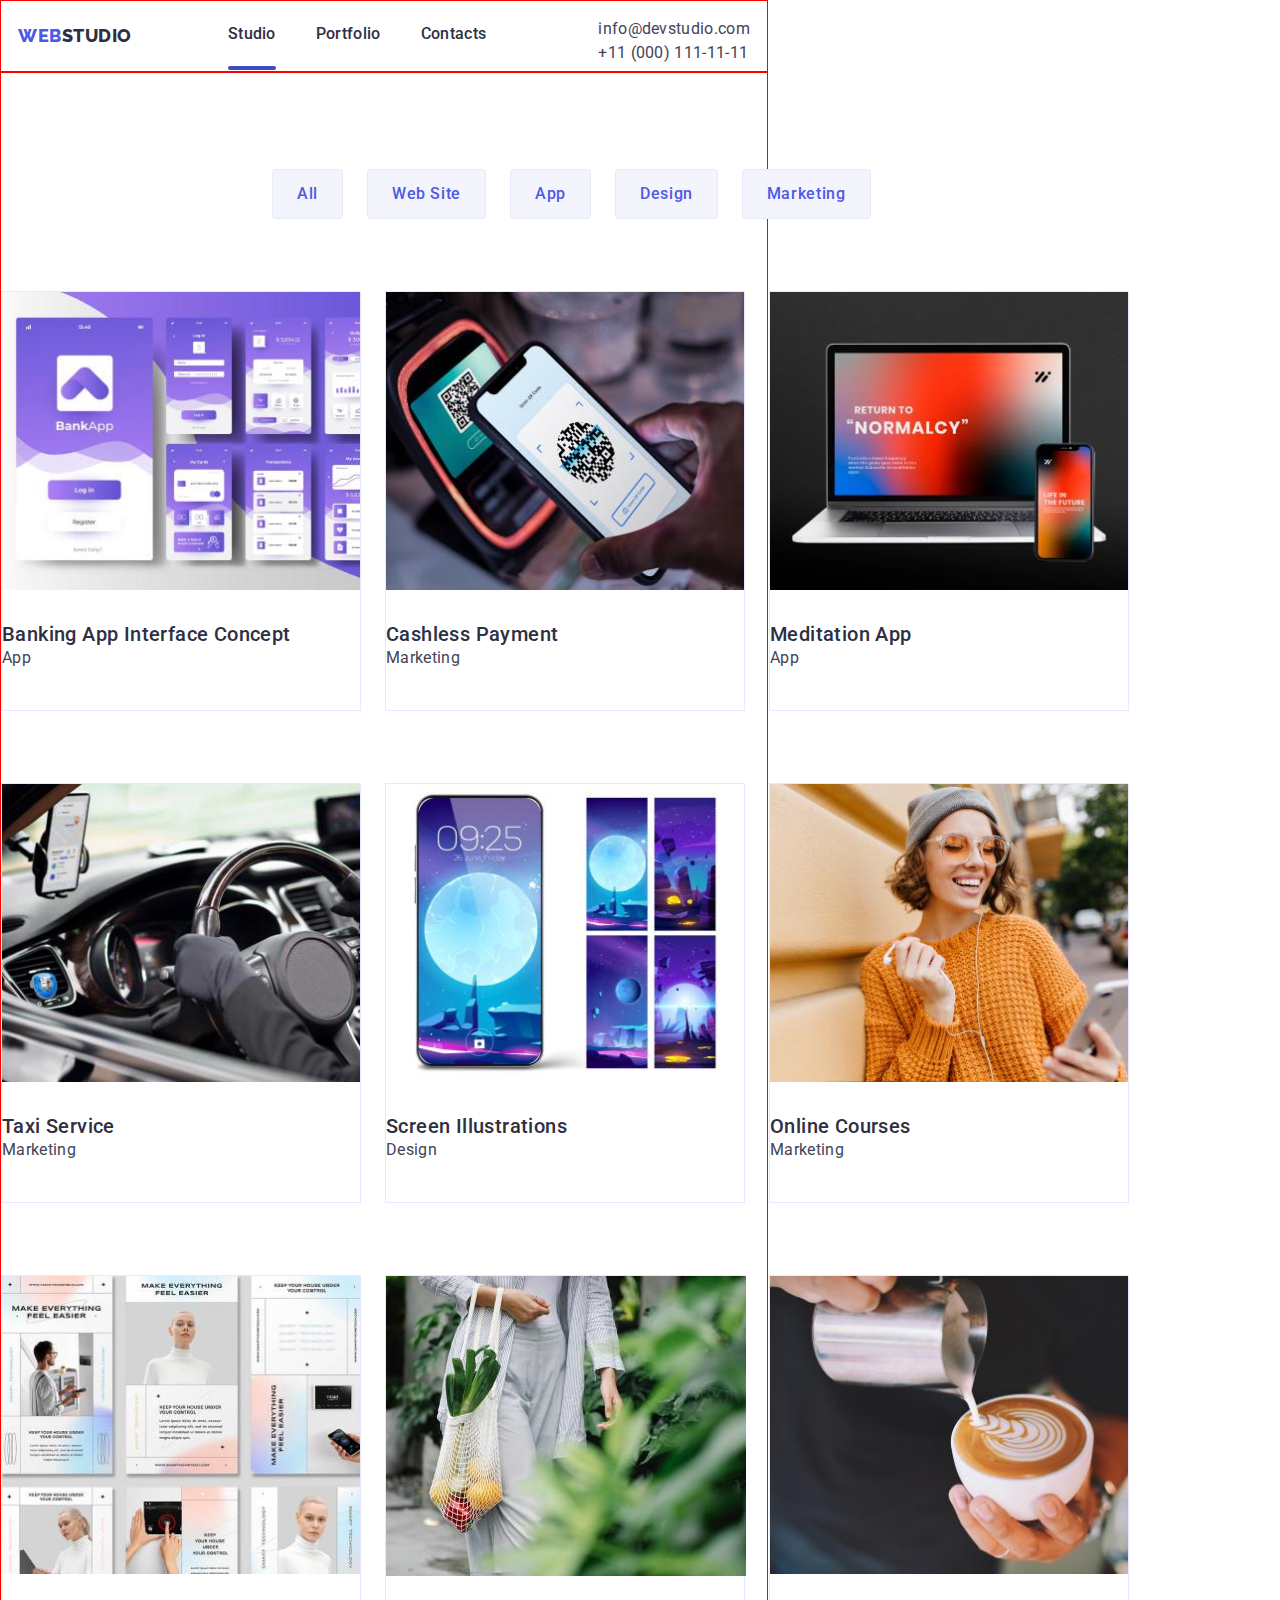
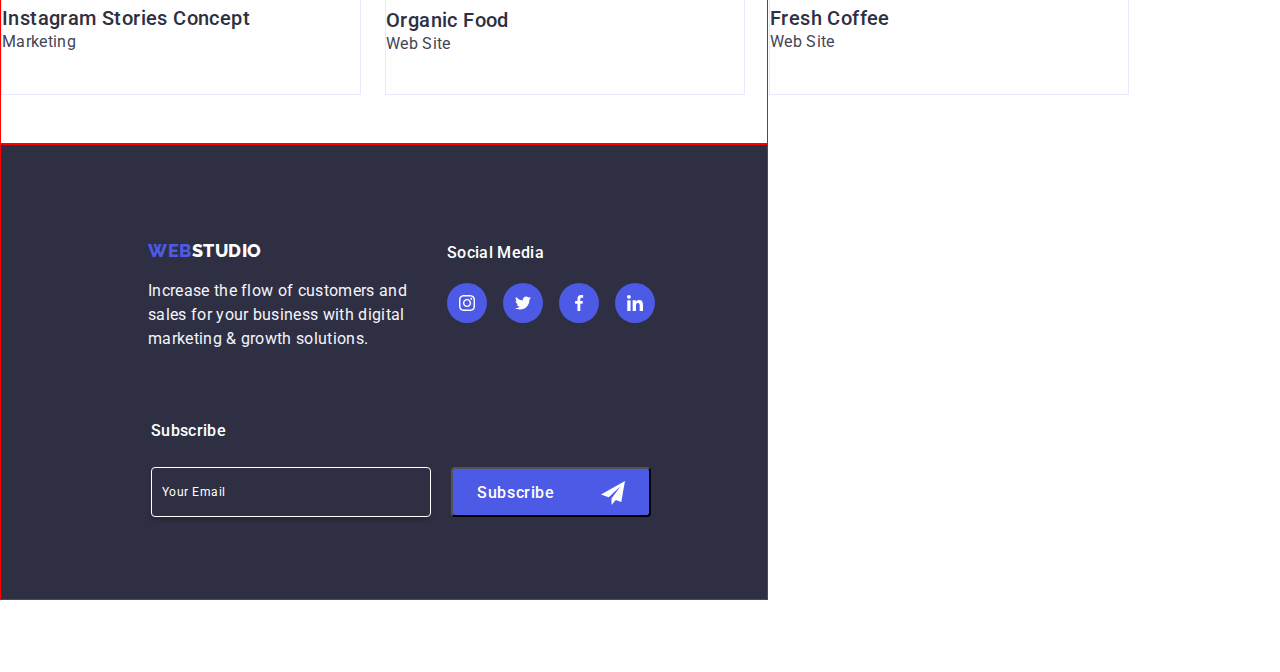
<file: portfolio.html>
<!DOCTYPE html>
<html lang="en">
  <head>
    <meta charset="UTF-8" />
    <meta name="viewport" content="width=device-width, initial-scale=1.0" />
    <title>Portfolio</title>
    <link rel="preconnect" href="https://fonts.googleapis.com" />
    <link rel="preconnect" href="https://fonts.gstatic.com" crossorigin />
    <link
      href="https://fonts.googleapis.com/css2?family=Qwitcher+Grypen:wght@700&family=Raleway:wght@800&family=Roboto:wght@400;500;700;900&display=swap"
      rel="stylesheet"
    />
    <link rel="stylesheet" href="./CSS/styles.css" />
    <link rel="stylesheet" href="./CSS/modern-normalize.css" />
  </head>
  <body>
    <!--Header / Top Line-->
     <header class="container top-line">
      <div class="header-logo-container">
        <h4>
          <a class="header-logo" href="index.html"
            ><span class="logo">WEB</span>STUDIO</a
          >
        </h4>
      </div>
      <nav class="main-header">
        <ul class="main main-header-menu">
          <li class="main-header-menu-list">
            <a class="main-header-menu-list-items active" href="index.html">Studio</a>
          </li>
          <li class="main-header-menu-list">
            <a class="main-header-menu-list-items" href="portfolio.html"
              >Portfolio</a
            >
          </li>
          <li class="main-header-menu-list">
            <a class="main-header-menu-list-items" href="#">Contacts</a>
          </li>
        </ul>
      </nav>
      <div class="contact-header">
        <ul class="contact-header-menu">
          <li class="contact-header-menu-list">
            <a
              class="contact-header-menu-list-items"
              href="mailto:info@devstudio.com"
              >info@devstudio.com</a
            >
          </li>
          <li class="contact-header-menu-list">
            <a class="contact-header-menu-list-items" href="tel:+110001111111">
              +11 (000) 111-11-11</a
            >
          </li>
        </ul>
      </div>

       <div class="menu-icon" onclick="toggleMenu()">
    <svg class="icon-menu" >
                      <use xlink:href="images/icons.svg#icon-menu"></use></svg>
  </div>
    </header>

    <!--Filter Section-->
    <section class="container filter">
      <ul class="filter-list">
        <li class="filter-list-item"><button class="btn-filter" type="button">All</button></li>
        <li class="filter-list-item"><button class="btn-filter" type="button">Web Site</button></li>
        <li class="filter-list-item"><button class="btn-filter" type="button">App</button></li>
        <li class="filter-list-item"><button class="btn-filter" type="button">Design</button></li>
        <li class="filter-list-item"><button class="btn-filter" type="button">Marketing</button></li>
      </ul>
      <!--Project cards Section-->
      <!--Row one-->
      <ul class="project-cards">
        <li class="project-cards-item">
          <div class="cards">
            <div class="cards-image">
                  <img src="./images/banking-app.jpg" alt="banking app" 
                    width="360" height="300" /> 
                    <div class="cards-overlay">
                     <p class="overlay-info" > 14 Stylish and User-Friendly App Design Concepts · Task Manager App · Calorie Tracker App ·
                       Exotic Fruit Ecommerce App · Cloud Storage App.</p>
                    </div>

            </div>
              <div class="cards-info">
                   <h2 class="project-cards-list">Banking App Interface Concept</h2>
                   <p class="project-cards-category">App</p></div>
          </div>
        </li>
        <li class="project-cards-item">
          <div class="cards">
            <div class="cards-image">
          <img
            src="./images/cashless-payment.jpg"
            alt="cashless payment"
            width="360" height="300"
          />
          <div class="cards-overlay">
                     <p class="overlay-info" > 14 Stylish and User-Friendly App Design Concepts · Task Manager App · Calorie Tracker App ·
                       Exotic Fruit Ecommerce App · Cloud Storage App.</p>
                    </div>
          </div>
          <div class="cards-info">
          <h2 class="project-cards-list">Cashless Payment</h2>
          <p class="project-cards-category">Marketing</p></div>
          </div>
        </li>
        <li class="project-cards-item">
          <div class="cards">
            <div class="cards-image">
          <img
            src="./images/meditation-app.jpg"
            alt="meditation app"
            width="360" height="300"
          />
           <div class="cards-overlay">
                     <p class="overlay-info" > 14 Stylish and User-Friendly App Design Concepts · Task Manager App · Calorie Tracker App ·
                       Exotic Fruit Ecommerce App · Cloud Storage App.</p>
                    </div>
          </div>
          <div class="cards-info">
          <h2 class="project-cards-list">Meditation App</h2>
          <p class="project-cards-category">App</p> </div>
           
          </div>
        </li>
         <!--Row two-->
        <li class="project-cards-item">
           <div class="cards">
            <div class="cards-image">
          <img src="./images/taxi-service.jpg" alt="taxi service" width="360" height="300" />
           <div class="cards-overlay">
                     <p class="overlay-info" > 14 Stylish and User-Friendly App Design Concepts · Task Manager App · Calorie Tracker App ·
                       Exotic Fruit Ecommerce App · Cloud Storage App.</p>
                    </div>
          </div>

          <div class="cards-info">
          <h2 class="project-cards-list">Taxi Service</h2>
          <p class="project-cards-category">Marketing</p></div>
           
          </div>
        </li>
        <li class="project-cards-item">
          <div class="cards">
            <div class="cards-image">
          <img
            src="./images/screen-illustrations.jpg"
            alt="screen illustration"
            width="360" height="300"
          />
           <div class="cards-overlay">
                     <p class="overlay-info" > 14 Stylish and User-Friendly App Design Concepts · Task Manager App · Calorie Tracker App ·
                       Exotic Fruit Ecommerce App · Cloud Storage App.</p>
                    </div>
          </div>
          <div class="cards-info">
          <h2 class="project-cards-list">Screen Illustrations</h2>
          <p class="project-cards-category">Design</p></div>
         
          </div>
        </li>
        <li class="project-cards-item">
          <div class="cards">
            <div class="cards-image">
          <img
            src="./images/online-courses.jpg"
            alt="online courses"
            width="360" height="300"
          />
           <div class="cards-overlay">
                     <p class="overlay-info" > 14 Stylish and User-Friendly App Design Concepts · Task Manager App · Calorie Tracker App ·
                       Exotic Fruit Ecommerce App · Cloud Storage App.</p>
                    </div>
         </div>
          <div class="cards-info">
          <h2 class="project-cards-list">Online Courses</h2>
          <p class="project-cards-category">Marketing</p></div>
           
          </div>
        </li>
         <!--Row three-->
        <li class="project-cards-item">
          <div class="cards">
            <div class="cards-image">
          <img
            src="./images/instagram-stories.jpg"
            alt="instagram stories concept"
            width="360" height="300"
          />
          <div class="cards-overlay">
                     <p class="overlay-info" > 14 Stylish and User-Friendly App Design Concepts · Task Manager App · Calorie Tracker App ·
                       Exotic Fruit Ecommerce App · Cloud Storage App.</p>
                    </div>
          </div>
          <div class="cards-info">
          <h2 class="project-cards-list">Instagram Stories Concept</h2>
          <p class="project-cards-category">Marketing</p></div>
           
          </div>
        </li class="project-cards-item">
        <li>
          <div class="cards">
            <div class="cards-image">
          <img src="./images/organic-food.jpg" alt="organic food" width="360" height="300" />
          <div class="cards-overlay">
                     <p class="overlay-info" > 14 Stylish and User-Friendly App Design Concepts · Task Manager App · Calorie Tracker App ·
                       Exotic Fruit Ecommerce App · Cloud Storage App.</p>
                    </div>
          </div>
          <div class="cards-info">
          <h2 class="project-cards-list">Organic Food</h2>
          <p class="project-cards-category">Web Site</p></div>
          </div>
        </li>
        <li class="project-cards-item">
           <div class="cards">
            <div class="cards-image">
          <img src="./images/fresh-cofee.jpg" alt="fresh coffee" width="360" height="300" />
          <div class="cards-overlay">
                     <p class="overlay-info" > 14 Stylish and User-Friendly App Design Concepts · Task Manager App · Calorie Tracker App ·
                       Exotic Fruit Ecommerce App · Cloud Storage App.</p>
                    </div>
          </div>
          <div class="cards-info">
            <h2 class="project-cards-list">Fresh Coffee</h2>
          <p class="project-cards-category">Web Site</p> </div>
          
          </div>
        </li>
      </ul>
    </section>

   <!--Footer/ Bottom Line-->
      <footer class="container footer">
      <div class="footer-items footer-text">
          <h4><a class="footer-logo" href="index.html"><span class="logo-footer">WEB</span>STUDIO</a></h4>
          <p class="footer-info">
             Increase the flow of customers and <br />
             sales for your business with digital <br />
             marketing & growth solutions.
         </p>
         
      </div>

      <div class="footer-items social">
          <h4 class="footer-social">Social Media</h4> 
        <div class="icon-footer">
                <a class="icon-link" href="https://www.instagram.com/" target="_blank">
                     <svg class="icon-ellipse-footer icon-container">
                      <use xlink:href="images/icons.svg#icon-Ellipse"></use></svg>
                      <svg class="icon-footer-svg icon-instagram">
                        <use xlink:href="images/icons.svg#icon-instagram"></use></svg>
                    </a>
                

               
                <a class="icon-link" href="https://www.twitter.com/" target="_blank">
                   <svg class="icon-ellipse-footer  icon-container">
                    <use xlink:href="images/icons.svg#icon-Ellipse"></use></svg>
                    <svg class="icon-footer-svg icon-twitter" >
                      <use xlink:href="images/icons.svg#icon-twitter"></use></svg>
                </a>
           

               
               <a class="icon-link" href="https://www.facebook.com/" target="_blank">
                  <svg class="icon-ellipse-footer  icon-container">
                <use xlink:href="images/icons.svg#icon-Ellipse"></use>
               </svg>
               <svg class="icon-footer-svg icon-facebook">
                <use xlink:href="images/icons.svg#icon-facebook"></use>
               </svg>
               </a>
                

            
               <a class="icon-link" href="https://www.linkedin.com/" target="_blank">
                 <svg class="icon-ellipse-footer  icon-container">
                <use xlink:href="images/icons.svg#icon-Ellipse"></use>
               </svg>
               <svg class="icon-footer-svg icon-linked-in">
                <use xlink:href="images/icons.svg#icon-linked-in"></use>
               </svg>
               </a>
               </div>
            
      </div>
      <div class="footer-subscribe">
        <h4 class="footer-social">Subscribe</h4>
       <div class="footer-subs-container">
        <label class="footer-label" for="email-subs">
          <input class="footer-input" type="text" id="email-subs" name="email-subs" placeholder="Your Email" />
        </label>

         <button type="submit" class="subscribe-button" >
        <span class="label-subs">Subscribe</span>
        <svg class="icon-footer-send">
          <use xlink:href="images/icons.svg#icon-send"></use></svg>
        </button>
       </div>
      </div>
      
      
    </footer>
    <script src="./js/modal.js"></script>
  </body>
</html>
</file>
<file: CSS/styles.css>
:root {
    --slate: #434455;
    --navy-blue: #2E2F42;
    --iris: #4D5AE5;
    --ocean: #404BBF;
    --cloud: #F4F4FD;
    --cornflower: #E7E9FC;
}

/*General styles*/
p,
h1,
h2,
h3,
h4,
h5,
h6 {
    margin: 0;
    padding: 0;
}

ul {
    margin: 0;
    padding: 0;
}

img {
    display: block;
}

body {
    font-family: "roboto", "sans-serif";
}

.container {
    max-width: 1440px;
    padding: 0 15px;
    margin: 0 auto;

    /*   border: 2px solid red;*/

}

.logo {
    color: var(--iris);
}
.logo-footer{
    color: var(--iris);
}

/*Studio Formatting*/

/* Header Styles*/
.top-line {
    border-bottom: 1px solid var(--cornflower);
    background: white;

    box-sizing: border-box;
    display: flex;
    width: 1440px;
    height: 72px;
    justify-content: center;
    align-items: center;
    flex-shrink: 0;
    padding: auto 156px;
}

.header-logo-container {
    display: inline-flex;
    height: 24px;
    align-items: center;
    flex-shrink: 0;
    padding-right: 76px;
}

.header-logo {
    color: var(--navy-blue);
    text-decoration: none;
    font-family: Raleway;
    font-size: 18px;
    font-weight: 800;
    line-height: 1.16em;
    letter-spacing: 0.54px;
    text-transform: uppercase;
}

.main-header-menu {
    margin: 0px;
    padding-right: 332px;
    list-style: none;

    display: inline-flex;
    align-items: flex-start;
    gap: 40px;
}

.main-header-menu-list-items {
    text-decoration: none;
    font-size: 16px;
    color: var(--navy-blue);
    font-size: 16px;
    font-weight: 500;
    line-height: 1.5em;
    letter-spacing: 0.32px;
}

.contact-header-menu {
    margin: 0px;
    padding: 0px;
    list-style: none;

    display: inline-flex;
    align-items: flex-start;
    gap: 40px;
}

.contact-header-menu-list-items {
    text-decoration: none;
    color: var(--slate);
    font-size: 16px;
    line-height: 1.5em;
    letter-spacing: 0.32px;
}

.main-header-menu-list-items:active,
.contact-header-menu-list-items:active {
    color: var(--ocean);
}

.main-header-menu-list-items:hover,
.contact-header-menu-list-items:hover .active {
    color: var(--ocean);

}
.active::after{
    content: "";
    display: block;
    height: 4px;
    border-radius: 2px;
    background: var(--ocean);
    position:relative;
    top:20px;

}
.icon-menu{
    width: 32px;
    height: 42px;
    flex-shrink: 0;
    display:none;
}
/*section Styles*/

/*hero section*/
.hero-section {
    background: var(--navy-blue);
    background-image: url('../images/office.jpg');
    background-position: 0px -167.766px;
    background-size: 100% 139.922%;
    background-repeat: no-repeat;
    background-size: cover;
    width: 1440px;
    /*height: 600px;*/
    flex-shrink: 0;
    padding:0;
    /*background: url(../images/office.jpg), lightgray 0px -167.766px / 100% 139.922% no-repeat;*/
   
}

.main-section {
    color: white;
    font-size: 56px;
    font-weight: 700;
    text-align: center;
    width: 496px;
    padding-top: 188px;
    /*background-color: rgba(0, 0, 0, 0.5);*/

    
}

.main-section-container {
    display: flex;
    flex-direction: column;
    justify-content: center;
    align-items: center;
    gap: 48px;
    padding-bottom: 188px;
    background-color: rgba(46, 47, 66, 0.70);
  
}

.hero-button {
    font-size: 16px;
    font-family: inherit;
    background-color: var(--iris);
    text-decoration: none;
    text-align: center;
    color: white;
    border: none;
    border-radius: 4px;
    cursor: pointer;

    display: inline-flex;
    padding: 16px 32px;
    align-items: flex-start;
    gap: 10px;

}

.button:hover,
.button:focus {
    color: white;
    background-color: var(--ocean);
    box-shadow: 0px 4px 4px 0px;

}
.modal-container {
    width: 100%;
    height:100%;
    background-color: rgba(0, 0 ,0, 0.5);
    position:fixed;
    top:0;
    left:0;

    display: flex;
    justify-content: center;
    align-items: center;

    z-index: 4;
}

.modal {
    width: 408px;
    height: 584px;
    flex-shrink: 0;
    border-radius: 4px;
    background: #FCFCFC;
    box-shadow: 0px 2px 1px 0px rgba(0, 0, 0, 0.20), 0px 1px 3px 0px rgba(0, 0, 0, 0.12), 0px 1px 1px 0px rgba(0, 0, 0, 0.14);
  
}

.is-hidden{
    opacity:0;
    pointer-events: none;
}

.modal-close {
    border-radius: 100%;
    border: 1px solid rgba(0, 0, 0, 0.1);
    background-color: var(--cornflower);
    width: 24px;
    height: 24px;
    color: var(--navy-blue);
    margin-left: 360px;
    margin-top: 24px;
    display: block;
    transition: fill 250ms cubic-bezier(0.4, 0, 0.2, 1), border 250ms cubic-bezier(0.4, 0, 0.2, 1);
    cursor: pointer;
    display: flex;
    align-items: center;
    justify-content: center;
}

.modal-close-btn:hover {
    fill: currentColor;
    border: 1px solid currentColor;
}

.modal_header{
    color: var(--navy-blue2);
    text-align: center;
    font-size: 16px;
    font-weight: 500;
    line-height: 1.5em;
    letter-spacing: 0.32px;
}
.modal-body {
    padding-top:24px;
}

.label-info
{
    display:flex;
    padding-bottom:5px;
}
.modal-form{
    display: flex;
    width: 360px;
    flex-direction: column;
    align-items: flex-start;
    gap: 8px;
    padding:16px 24px;
}
.form-control{
    outline: none;
    padding-left: 35px;
    width: 360px;
    height: 40px;
    flex-shrink: 0;
    border-radius: 4px;
    border: 1px solid rgba(46, 47, 66, 0.40);
    transition: 250ms;
    transition-property: color, border-color, background-color;
    transition-timing-function: cubic-bezier(0.4, 0, 0.2, 1);
}
.form-control:focus {
    border-color: var(--iris);
}

.form-control:active{
    border-color: var(--iris);
}

.form-control:hover {
    border-color: var(--iris);
}

.form-label{
    color: #8E8F99;
    font-family: inherit;
    font-size: 12px;
    font-weight: 400;
    line-height: 1.17em;
    letter-spacing: 0.48px;
    position: relative;
    
}
.icon-form{
    width: 18px;
    height: 18px;
    flex-shrink: 0;

    fill: var(--navy-blue);
    position: absolute;
    top: 50%;
    left: 8px;
    z-index: 4;
}
.v-line::after {
    content: "";
    display: inline-block;
    width: 1.25px;
    height: 18px;
    background-color:var(--navy-blue);
    margin-left: 0px;
    z-index: 2;
    position: absolute;
    left:30px;
    top:30px;
}
.form-label:hover .icon-form{
    fill:var(--iris);
   
}

.check-confirm{
    display: inline-block;
    color: #8E8F99;
    font-size: 12px;
    font-weight: 400;
    line-height: 1.17em;
    letter-spacing: 0.48px;
    position: relative;
    display: inline-block;
}
.form-confirm{
    display: flex;
    width: 360px;
    align-items: center;
    gap: 8px;
}
.text-comment{
    height: 120px;
    width:360px;
    resize: none;
    padding:15px;
}
.terms{
    color: var(--iris);
    font-size: 12px;
    font-weight: 400;
    line-height: 1.5em;
    letter-spacing: 0.48px;
    text-decoration-line: underline;
}
.button-send{

    color: white;
    text-align: center;
    font-size: 16px;
    font-family: inherit;
    font-weight: 500;
    line-height: 1.5em;
    letter-spacing: 0.64px;
    
    display: inline-flex;
    padding: 16px 64px;
    align-items: flex-start;
    gap: 10px;

    border-radius: 4px;
    background: var(--iris);
 
    box-shadow: 0px 4px 4px 0px rgba(0, 0, 0, 0.15);
}
.button-send:hover,
.button-send:focus{
    border-color: var(--iris);
}
.send{
    display:flex;
    justify-content: center;
}
/*section one*/
.section-one {
    width: 1128px;
    flex-shrink: 0;
    margin-top: 120px;
    padding: 0 156px;
}

.section-one-list {
    display: flex;
    list-style: none;
    gap: 24px;
    justify-content: center;
    margin-top:120px;
}

.list-container {
    display: flex;
    width: 264px;
    flex-direction: column;
    align-items: flex-start;
    gap: 8px;
}

.section-one-list-item-info {
    color: var(--navy-blue);
    font-size: 20px;
    font-weight: 500;
    line-height: 1.2em;
    letter-spacing: 0.4px;
    width: 264px;
}

.section-one-list-item-def {
    color: var(--slate);
    font-size: 16px;
    line-height: 1.5em;
    letter-spacing: 0.32px;
    width: 264px;
}

.icon-list {
    border-radius: 4px;
    background: var(--cloud);
    width: 264px;
    height: 112px;
    flex-shrink: 0;
}

.icon-section-one {
    width: 64px;
    height: 64px;
    flex-shrink: 0;
    padding: 0;
    margin: 24px 100px;
}

/*section-two*/
.section-two {
    box-sizing: border-box;
    width: 1128px;
    flex-shrink: 0;
    flex-direction: column;
    margin-top: 120px;
    padding: 0 156px;


}

.section-two-list {
    list-style: none;
    display: flex;
    gap: 24px;
    justify-content: center;

}

.section-two-info {
    text-align: center;
    color: var(--navy-blue);
    text-align: center;
    font-size: 36px;
    font-weight: 700;
    line-height: 1.11em;
    letter-spacing: 0.72px;
    text-transform: capitalize;
    padding-bottom: 72px;
}

/*section three*/
.section-three {
    background: var(--cloud);
    box-sizing: border-box;
    width: 1440;
    flex-shrink: 0;
    padding: 120px 156px;
    margin-top: 120px;
    margin-bottom: 120px;

}

.section-three-list {
    display: flex;
    justify-content: center;
    padding-top: 72px;
    list-style: none;
    gap: 24px;

}

.section-three-info {
    text-align: center;
    color: var(--navy-blue);
    text-align: center;
    font-size: 36px;
    font-weight: 700;
    line-height: 1.11em;
    letter-spacing: 0.72px;
    text-transform: capitalize;
}

.list-two {
    display: inline-flex;
    flex-direction: column;
    justify-content: center;
    align-items: center;
    gap: 32px;

    border-radius: 0px 0px 4px 4px;
    background: white;
    box-shadow: 0px 2px 1px 0px rgba(46, 47, 66, 0.08), 0px 1px 1px 0px rgba(46, 47, 66, 0.16), 0px 1px 6px 0px rgba(46, 47, 66, 0.08);
}

.team-details {
    display: flex;
    width: 232px;
    flex-direction: column;
    justify-content: center;
    align-items: center;
    gap: 8px;
    padding-bottom: 32px;
}

.section-three-list-item-name {
    color: var(--navy-blue);
    font-size: 20px;
    font-weight: 500;
    line-height: 1.2em;
    letter-spacing: 0.4px;
}

.section-three-list-item-title {
    color: var(--slate);
    font-size: 16px;
    line-height: 1.5em;
    letter-spacing: 0.32px;

}

.icon {
    fill: white;
    text-decoration: none;
    width: 16px;
    height: 16px;
    flex-shrink: 0;
    position: absolute;
}

.icon-link {
    display: flex;
    justify-content: center;
    align-items: center;
    fill: var(--iris);

}

.icon-ellipse {

    width: 40px;
    height: 40px;
    position: relative;

}

.icon-team {
    display: flex;
    justify-content: center;
    align-items: center;
    gap: 12px;
}

/*SECTION FOUR*/

.section-four-info {
    color: var(--navy-blue);
    text-align: center;
    font-size: 36px;
    font-weight: 700;
    line-height: 1.11em;
    letter-spacing: 0.72px;

}

.section-four-items {
    padding: 72px 156px 120px 156px;
}

.section-four-items-list {
    width: 168px;
    height: 88px;
    flex-shrink: 0;
    list-style: none;

    border: 1px solid #8E8F99;
    border-radius: 4px;
    padding: 16px 32px;
}
.section-four-wrap{
    display: inline-flex;
        align-items: flex-start;
        gap: 24px;
}

.section-four-items {
    display: flex;
    justify-content: center;
    gap: 24px;
}

.icon-section-four {
    width: 104px;
    height: 56px;
    flex-shrink: 0;
    fill: #8E8F99;

}

.icon-section-four:hover,
.section-four-items-list:focus {
    fill: var(--iris);
    transition: fill 0.3s;
    border-color: var(--iris);
}

.section-four-items-list:hover,
.section-four-items-list:focus {
    border-color: var(--iris);
    fill: var(--iris);
    transition: fill 0.3s;
}

.section-four-items-list:hover .icon-section-four
{
    border-color: var(--iris);
        fill: var(--iris);
        transition: fill 0.3s;
}

/*footer*/
.footer {
    display: flex;
    background-color: var(--navy-blue);
    width: 1440px;
    flex-shrink: 0;
    padding-top: 101.5px;
    padding-left: 156px;
    gap: 80px;
}

.footer-logo {
    color: white;
    text-decoration: none;
    font-family: Raleway;
    font-size: 18px;
    font-weight: 800;
    line-height: 1.16em;
    letter-spacing: 0.54px;
    text-transform: uppercase;
}


.footer-info {
    color: var(--cloud);
    font-size: 16px;
    line-height: 1.5em;
    letter-spacing: 0.32px;
    width: 264px;
    padding-top: 17.5px;
    padding-bottom: 100px;

}
.footer-items{
    padding-left: 35px
}

.footer-social {
    color: white;
    font-size: 16px;
    font-weight: 500;
    line-height: 1.5em;
    letter-spacing: 0.32px;

}

.icon-footer {
    display: inline-flex;
    align-items: flex-start;
    gap: 16px;
    padding-top: 17.5px;
    
}

.icon-footer-svg {
    fill: white;
    text-decoration: none;
    width: 16px;
    height: 16px;
    flex-shrink: 0;
    position: absolute;
}

.icon-ellipse-footer {

    width: 40px;
    height: 40px;
    position: relative;

}

.icon-link:hover .icon-ellipse-footer {
    fill: #31D0AA;
    transition: fill 0.3s;

}

.icon-ellipse-footer:hover,
.icon-ellipse-footer:focus {
    fill: #31D0AA;
    transition: fill 0.3s;
}
.footer-subscribe{
    display:block;
    width: 453px;
    height: 80px;
    flex-shrink: 0;
}
.footer-input{
    outline: none;
    width: 264px;
    height: 50px;
    flex-shrink: 0;
    background: rgba(0, 0, 0, 0.0);
    border-radius: 4px;
    border: 1px solid white;
    box-shadow: 0px 4px 4px 0px rgba(0, 0, 0, 0.15);

    color: white;
    font-family: inherit;
    font-size: 12px;
    font-weight: 400;
    line-height: 2em;
    letter-spacing: 0.48px;
    padding-left: 10px;
    margin-top: 24px;
    margin-left: 0;
}
#email-subs::placeholder{
    color:inherit;
}
.subscribe-button{
    border-radius: 4px;
    background: var(--iris);

    color: white;
    text-align: center;
    font-family: inherit;
    font-size: 16px;
    font-weight: 500;
    line-height: 1.5em;
    letter-spacing: 0.64px;

    margin-left:24px;
    margin-top: 24px;
    padding:8px 24px;
    position: relative;

    width:165px;
}
.label-subs{
    padding:0px;
    position:absolute;
   left:24px;
   top:12px;
    
}
.icon-footer-send{
    width: 24px;
     height: 24px;
     fill:white;
     position:absolute;
    right: 24px;
    top: 12px;
}
.footer-subs-container{
    display: flex;
     flex-shrink: 0;
}
/*end of Studio Formatting*/

/*Portfolio Formatting*/
.filter {
    background-color: white;
    width: 1440px;
    padding-bottom: 72px;
    padding-left: 156px;
}

.filter-list {
    list-style: none;
    white-space: nowrap;
    display: inline-flex;
    align-items: flex-start;
    gap: 24px;
    padding: 96px 271px 72px;
}

.btn-filter {
    font-size: 16px;
    font-family: inherit;
    background-color: var(--cloud);
    text-align: center;
    color: var(--iris);
    font-weight: 500;
    line-height: 1.5em;
    letter-spacing: 0.64px;
    border-radius: 4px;
    border: 1px solid var(--cornflower);
    cursor: pointer;

    display: flex;
    padding: 12px 24px;
    justify-content: center;
    align-items: center;
}

.btn-filter:hover,
.btn-filter:focus {
    background: var(--ocean);
    box-shadow: 0px 2px 2px 0px;
    color: white;

}

.project-cards {

    display: flex;
    flex-wrap: wrap;
    gap: 24px;
    justify-content: center;
    flex-shrink: 0;
    width: 1128px;
    list-style: none;
overflow: hidden;

}

.cards {
    box-sizing: border-box;
    display: flex;
    width: 360px;
    height: 420px;
    padding-bottom: 0px;
    flex-direction: column;
    align-items: flex-start;
    gap: 32px;
    flex-shrink: 0;
    border: 1px solid var(--cornflower);
    background: white;
  
}
.cards-image{
    position:relative;
    overflow:hidden;
}

.cards-overlay {
    position: absolute;
    background-color: var(--iris);
    width: 100%;
    height: 100%;
    top:0;
    left:0;
    opacity:0;

    transform: translatey(100%);
   transition: transform 0.25s cubic-bezier(0.4, 0, 0.2, 1);
}
    
.overlay-info {
    font-size: 16px;
    font-weight: 400;
    line-height: 1.5em;
    color: var(--cloud);
    letter-spacing: 0.32px;
    text-align: justify;
    padding: 40px 32px 164px 32px;
    
}

.cards:hover .cards-overlay {
    opacity:1;
    transform: translatey(0);
    transition: transform 0.25s cubic-bezier(0.4, 0, 0.2, 1);

}*/

.cards-info {
    display: flex;
    padding: 0px 16px;
    flex-direction: column;
    justify-content: center;
    align-items: flex-start;
    gap: 8px;
    align-self: stretch;
}

.project-cards-list {
    color: var(--navy-blue);
    font-size: 20px;
    font-weight: 500;
    line-height: 1.2em;
    letter-spacing: 0.4px;
    
}

.project-cards-item {
    flex: 0 0 calc(33.33% - 20px);
    margin-bottom: 48px;
    
}

.project-cards-item img {
    max-width: 100%;
    height: auto;
}

.project-cards-category {
    color: var(--slate);
    font-size: 16px;
    line-height: 1.5em;
    letter-spacing: 0.32px;
}

/*end of portfolio formatting*/

/*SVG*/





/* for resposnive*/

@media (max-width: 430px){
.container
{
    width: 428px;
}

    .top-line{
    width: 428px;
    flex-shrink: 0;
    }
    .header-logo-container{
        position:absolute;
        left:16px;
        display: inline-flex;
        height: 24px;
        align-items: center;
        flex-shrink: 0;
    }

    .main-header-menu {
        display: inline-flex;
        flex-direction: column;
        align-items: flex-start;
        gap: 40px;
        display:none;
    }
    .contact-header-menu{
        display: inline-flex;
        flex-direction: column;
        align-items: flex-start;
        gap: 40px;
        display:none;
    }
    .main-header-menu::before{
        content:"url(.."
    }
    .icon-menu{
        display: block;
        position:absolute;
        right: 10px;
        top:20px;
    
    }

    .hero-section{
        width: 428px;
        flex-shrink: 0;
        background: var(--navy-blue);
        background-image: url('../images/dark-bg.jpg');
        background-size: cover;
        background-repeat: no-repeat;
        background-position: center;
   }

    .main-section{
        text-align: center;
        font-size: 36px;
        font-weight: 700;
        line-height: 1.12em;
        letter-spacing: 0.72px;
        text-transform: capitalize;
    
    }
    .icon-list {
        display: none;

    }
    .section-one-list{
        display: flex;
        flex-direction: column;
        gap: 72px;
        justify-content: center;
        align-items: center;
        margin-top:0px;
    }
     .section-one-list-item{
        display: flex;
        width: 396px;
        flex-direction: column;
        align-items: flex-start;
        gap: 8px;
      

     }

    .section-one-list-item-info{
        align-self: stretch;
        text-align: center;
        font-size: 36px;
        font-weight: 700;
        line-height: 1.12em;
        letter-spacing: 0.72px;
        text-transform: capitalize;
        width: 396px;
     
    
    }
    .section-one-list-item-def{
        align-self: stretch;
        font-size: 16px;
        font-weight: 500;
        line-height: 1.5em;
        letter-spacing: 0.32px;
        width:396px;
    }

    .section-two{
        display:none;
    }

    .section-three{ 
        width: 428px;
        flex-shrink: 0;
        position: relative;

    }
    .section-three-list{
        display: flex;
        flex-direction: column;
        align-items: center;
        gap: 72px;
       }
    .section-three-info{
         text-align: center;
         font-size: 36px;
         font-weight: 700;
         line-height: 1.12em;
         letter-spacing: 0.72px;
         text-transform: capitalize;
         
         position: absolute;
        left: 133px;
        top:96px;
    }
    .section-four{
       width: 428px;
        flex-shrink: 0;
        padding:0px;
        
    }
.section-four-items{
    display: flex;
    justify-content: center;
    flex-wrap: wrap;
    width: 400px;
    padding: 0px;
    margin-left:10px;
    box-sizing: border-box;
}
.section-four-items-list{
    width: 188px;
    height: 88px;
    margin-bottom: 88px;
    
 }
.section-four-info{
   margin-bottom:72px;
}

.footer{
    width: 428px;
    height: 800px;
    flex-shrink: 0;
    display: flex;
    flex-direction: column;
    align-items: center; 
    justify-content: center;
    padding: 0px;
    margin: 0px;
    gap:16px;
}
.footer-text{ 
    box-sizing: border-box;
    display: flex;
    justify-content: center;
    flex-direction: column;
    align-items: center;
    gap:16px;
    width: 268px;
    height: 112px;
    flex-shrink: 0;
    padding:0px;
    margin-top:150px;
}
.footer-info{
    font-family: Roboto;
    font-size: 16px;
    font-weight: 400;
    line-height: 1.5em;
    letter-spacing: 0.32px;
}
.social{
    box-sizing: border-box;
    display: flex;
    justify-content: center;
    flex-direction: column;
    align-items: center;
    gap: 16px;
    width: 208px;
    flex-shrink: 0;
    padding: 0px;
    margin: 0px;
}

.footer-subscribe{
width: 398px;
height: 200px;
flex-shrink: 0;
text-align: center;
margin-top:72px;
}
.footer-subs-container{
    flex-shrink: 0;
    display: flex;
    flex-wrap: wrap;
    justify-content: center;
    align-items: center;
    position: relative;
}
.footer-input{
    width: 398px;
    height: 40px;
    flex-shrink: 0;
    border-radius: 4px;
    border: 1px solid white;
    opacity: 0.3;
    box-shadow: 0px 4px 4px 0px rgba(0, 0, 0, 0.15);
    position:absolute;
    left:0px;
   
}
.subscribe-button{
    display: inline-flex;
    justify-content: center;
    align-items: center;
    width: 165px;
    height: 60px;
    padding:8px 24px;
    border-radius: 8px;
    position: absolute;
    top:50px;
    left:85px;
}
}

@media (min-width: 431px) {
.container{
    width: 768px;
    padding:0px;
    margin:0px;
    border: 0.5px solid red;
}

.top-line{
    width: 768px;
    height: 72px;
    flex-shrink: 0;
}
.header-logo-container
{
    position:relative;
    left:100px;
}
.main-header-menu{
    display: inline-flex;
    height: 48px;
    align-items: flex-start;
    gap: 40px;
    flex-shrink: 0;
    position: relative;
    top:10px;
    left:120px;
}
.contact-header-menu{
    position:relative;
    right:100px;
    top:5px;
    display:block;
}

.hero-section{
    width: 768px;
    flex-shrink: 0;
    background: var(--navy-blue);
    background-image: url('../images/office.jpg');
    background-repeat: no-repeat;
    background-size: cover;
    background-position: center;
}
.icon-list{
    display:none;
}
.main-section{
    width: 496px;
    font-size: 56px;
    font-weight: 700;
    line-height: 1.07em;
    letter-spacing: 1.12px;
}
.section-one{
    width: 768px;
    display: flex;
    justify-content: center;
    flex-wrap: wrap;
     box-sizing: border-box;
    
}
.section-one-list-item-info{
width: 264px;
font-size: 36px;
font-weight: 700;
line-height: 1.12em;
letter-spacing: 0.72px;
text-transform: capitalize;
}
.section-one-list-item-def{
align-self: stretch;
font-size: 18px;
font-weight: 500;
line-height:1.5em;
letter-spacing: 0.32px;
width: 370px;
}
.section-one-list{

  display:flex;
  flex-wrap: wrap;
  justify-content: center;

  width:768px;
  gap:36px;
  padding-right:10px;
  padding-left:10px;

}
.section-one-list-item{
    display: flex;
    width: 351px;
    flex-direction: column;
    align-items: flex-start;
    gap: 8px;
}
.section-two{
    display:none;
}
.section-three{
    margin-top:96px;
    width: 768px;
    height: 1224px;
}
.section-three-list{
    display: flex;
    justify-content: center;
    gap: 32px;
    flex-wrap: wrap;
    width:768px;}

.section-three-info
{ 
    margin-top:96px;
}
.section-three-list-item{
    display: inline-flex;
        padding-bottom: 0px;
        flex-direction: column;
        justify-content: center;
        align-items: center;
        gap: 32px;

        border-radius: 0px 0px 4px 4px;
        background: var(--WHITE, #FFF);
        box-shadow: 0px 2px 1px 0px rgba(46, 47, 66, 0.08), 0px 1px 1px 0px rgba(46, 47, 66, 0.16), 0px 1px 6px 0px rgba(46, 47, 66, 0.08);

        padding:24px;
        margin-bottom:10px;
}
.section-four{
    margin-top:96px;
    width:768px;
    padding:0px;
}
.section-four-info{
    margin-bottom:24px;
}
.section-four-items {
    display: flex;
    gap: 32px;
    flex-wrap: wrap;
    width: 768px;
    margin-bottom:56px;
    padding:34px;
}
.footer{
width:768px;
height:456px;
display:flex;
justify-content: center;
flex-wrap: wrap;
gap:0px;
padding-top: 96px;
margin-bottom:72px;
position: relative;
}
.footer-subscribe{
    position: absolute;
    bottom:100px;
    left:150px;
    width: 600px
}
.footer-input{
    width:280px;
}
.subscribe-button{
    width: 200px;
    margin-left:20px;
}
}
</file>
